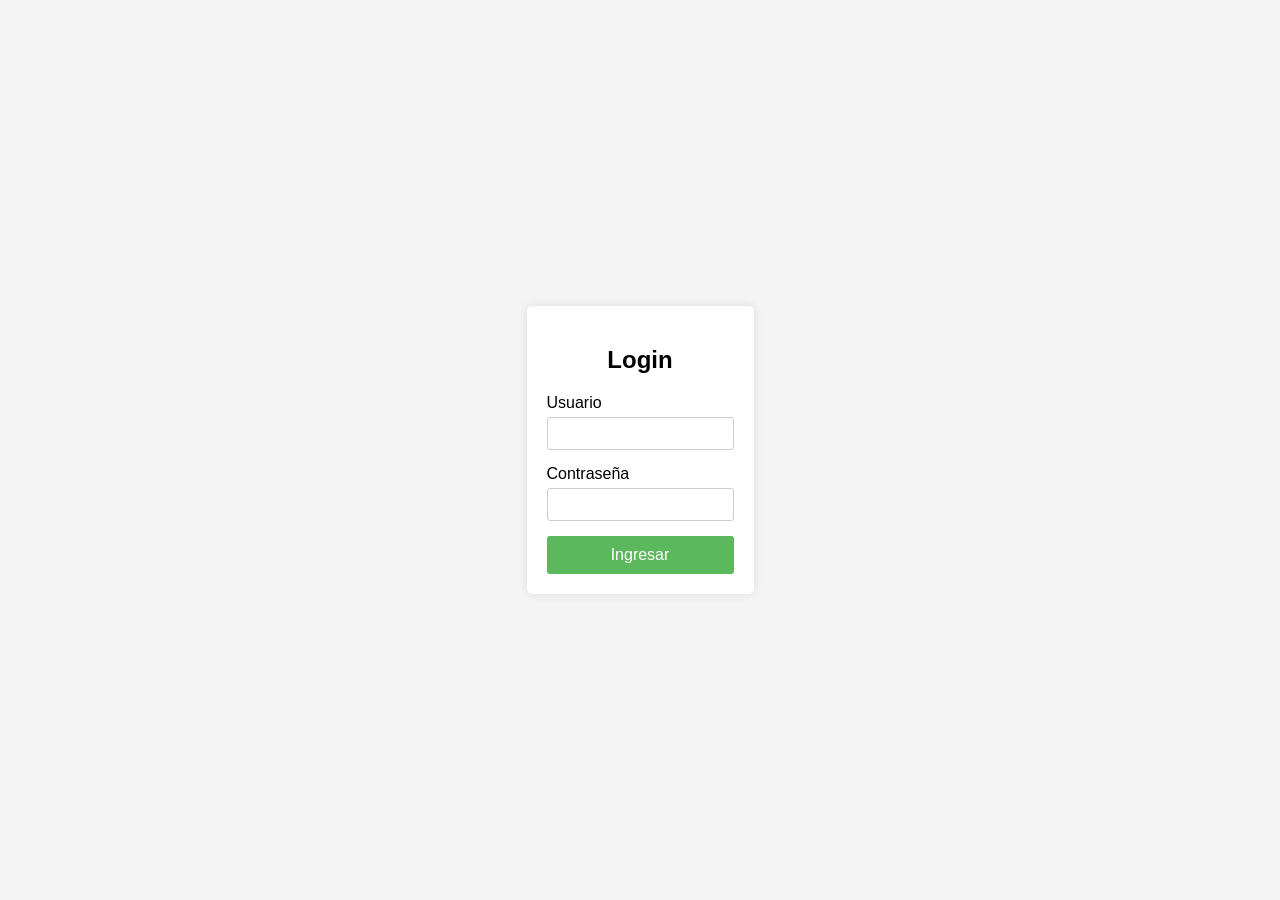
<file: index.html>
<!DOCTYPE html>
<html lang="es">
<head>
    <meta charset="UTF-8">
    <meta name="viewport" content="width=device-width, initial-scale=1.0">
    <meta name="google-site-verification" content="Yq4CoJ8E0m6gmj5YWwdLZDYpccw8DKBSzzKXPT75Pj0" />
    <title>Página de Login</title>
    <link rel="stylesheet" href="style.css">
</head>
<body>
    <div class="login-container">
        <form id="login-form">
            <h2>Login</h2>
            <div class="input-group">
                <label for="username">Usuario</label>
                <input type="text" id="username" name="username" required>
            </div>
            <div class="input-group">
                <label for="password">Contraseña</label>
                <input type="password" id="password" name="password" required>
            </div>
            <button type="submit">Ingresar</button>
        </form>
    </div>
    <script src="script.js"></script>
</body>
</html>
</file>
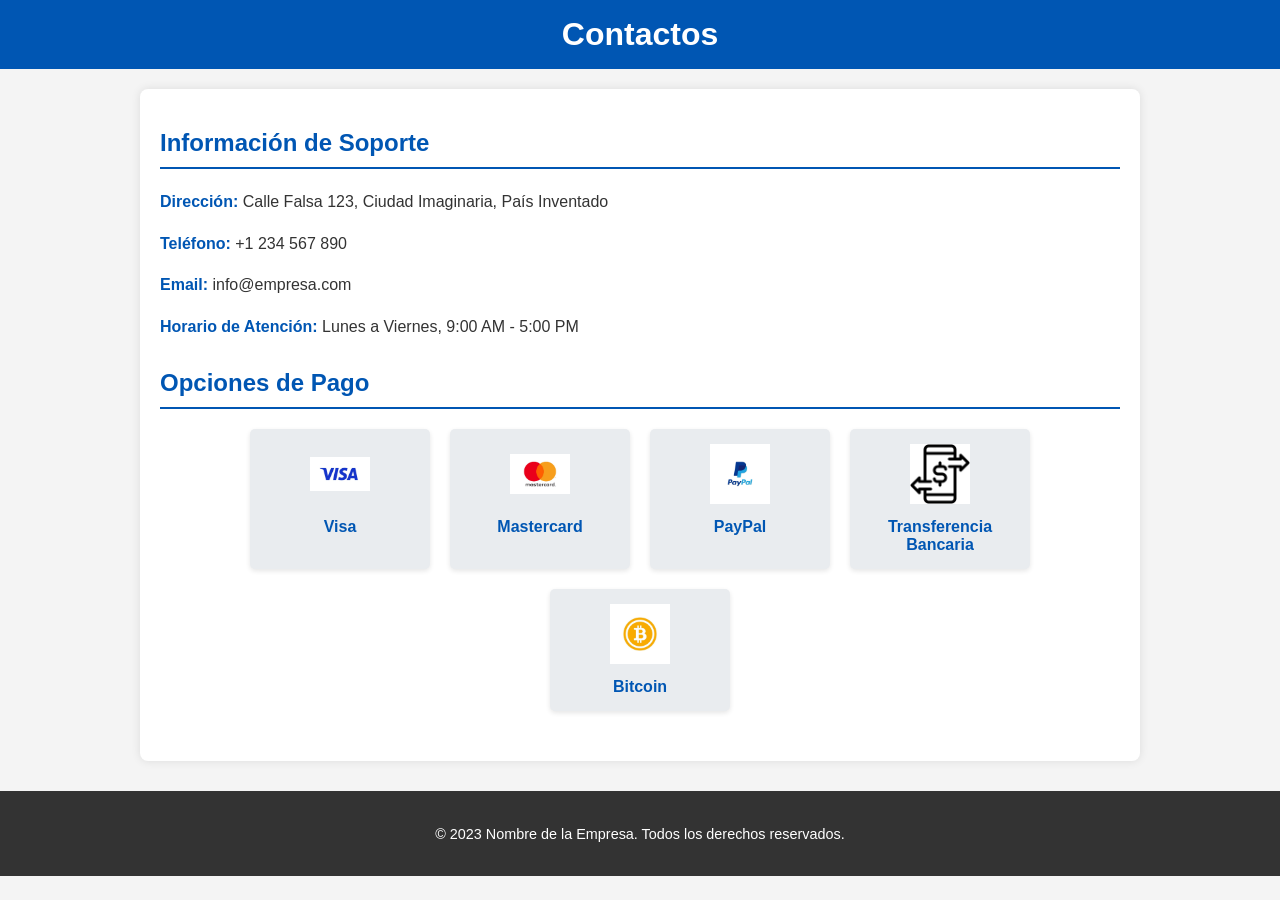
<file: contactos.html>
<!DOCTYPE html>
<html lang="es">
<head>
    <meta charset="UTF-8">
    <meta name="viewport" content="width=device-width, initial-scale=1.0">
    <title>Atención al Cliente y Métodos de Pago</title>
    <link rel="stylesheet" href="contactos.css">
</head>
<body>
    <header>
        <h1>Contactos</h1>
        <nav>
            <!-- Navigation links will be added later if needed -->
        </nav>
    </header>

    <main>
        <section id="contacto">
            <h2>Información de Soporte</h2>
            <p><strong>Dirección:</strong> Calle Falsa 123, Ciudad Imaginaria, País Inventado</p>
            <p><strong>Teléfono:</strong> +1 234 567 890</p>
            <p><strong>Email:</strong> info@empresa.com</p>
            <p><strong>Horario de Atención:</strong> Lunes a Viernes, 9:00 AM - 5:00 PM</p>
        </section>

        <section id="metodos-pago">
            <h2>Opciones de Pago</h2>
            <div class="payment-methods">
                <div class="method">
                    <img src="images/visa.jpeg" alt="Visa">
                    <p>Visa</p>
                </div>
                <div class="method">
                    <img src="images/Mastercard.jpeg" alt="Mastercard">
                    <p>Mastercard</p>
                </div>
                <div class="method">
                    <img src="images/paypal.jpeg" alt="PayPal">
                    <p>PayPal</p>
                </div>
                <div class="method">
                    <img src="images/transferencia.jpeg" alt="Transferencia Bancaria">
                    <p>Transferencia Bancaria</p>
                </div>
                <div class="method">
                    <img src="images/bitcoin.jpeg" alt="Bitcoin">
                    <p>Bitcoin</p>
                </div>
            </div>
        </section>
    </main>

    <footer>
        <p>&copy; 2023 Nombre de la Empresa. Todos los derechos reservados.</p>
    </footer>
</body>
</html>
</file>
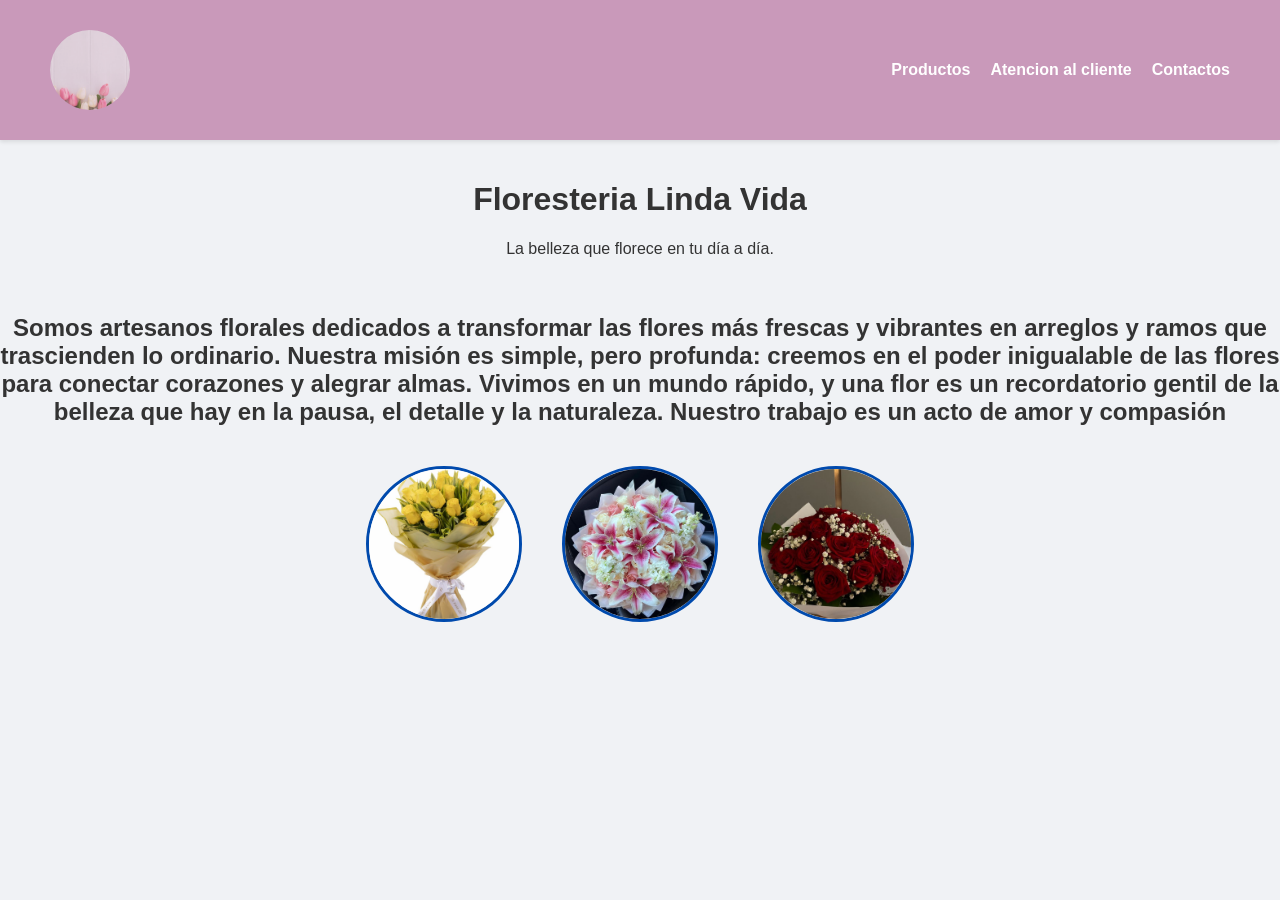
<file: dashboard.html>
<!DOCTYPE html>
<html lang="es">
<head>
    <meta charset="UTF-8">
    <meta name="viewport" content="width=device-width, initial-scale=1.0">
    <title>Floresteria Linda Vida</title>
    <link rel="stylesheet" href="dashboard.css">
</head>
<body>
    <header>
        <img src="images/flores.jpeg" alt="Flores" class="transparent-image">
        
        <nav>
            <ul>
                <li><a href="productos.html">Productos</a></li>
                <li><a href="#">Atencion al cliente</a></li>
                <li><a href="contactos.html">Contactos</a></li>
            </ul>
        </nav>
    </header>
    <main>
        <h1>Floresteria Linda Vida</h1>
        <p>La belleza que florece en tu día a día.</p>
        
    </main>
    <div>
        <h2>Somos artesanos florales dedicados a transformar las flores más frescas y vibrantes en arreglos y ramos que trascienden lo ordinario.
            Nuestra misión es simple, pero profunda: creemos en el poder inigualable de las flores para conectar corazones y alegrar almas.
            Vivimos en un mundo rápido, y una flor es un recordatorio gentil de la belleza que hay en la pausa, el detalle y la naturaleza. Nuestro trabajo es un acto de amor y compasión
        </h2>
        <div class="imagenes">
            <div class="caja">
                <img class="foto" src="images/amarillo.jpeg" alt="Izquierda">
            </div>
            <div class="caja">
                <img class="foto" src="images/lirio.jpeg" alt="Centro">
            </div>
            <div class="caja">
                <img class="foto" src="images/rosa.jpeg" alt="Derecha">
            </div>
            
            
        </div>

    </div>
</body>
</html>
</file>
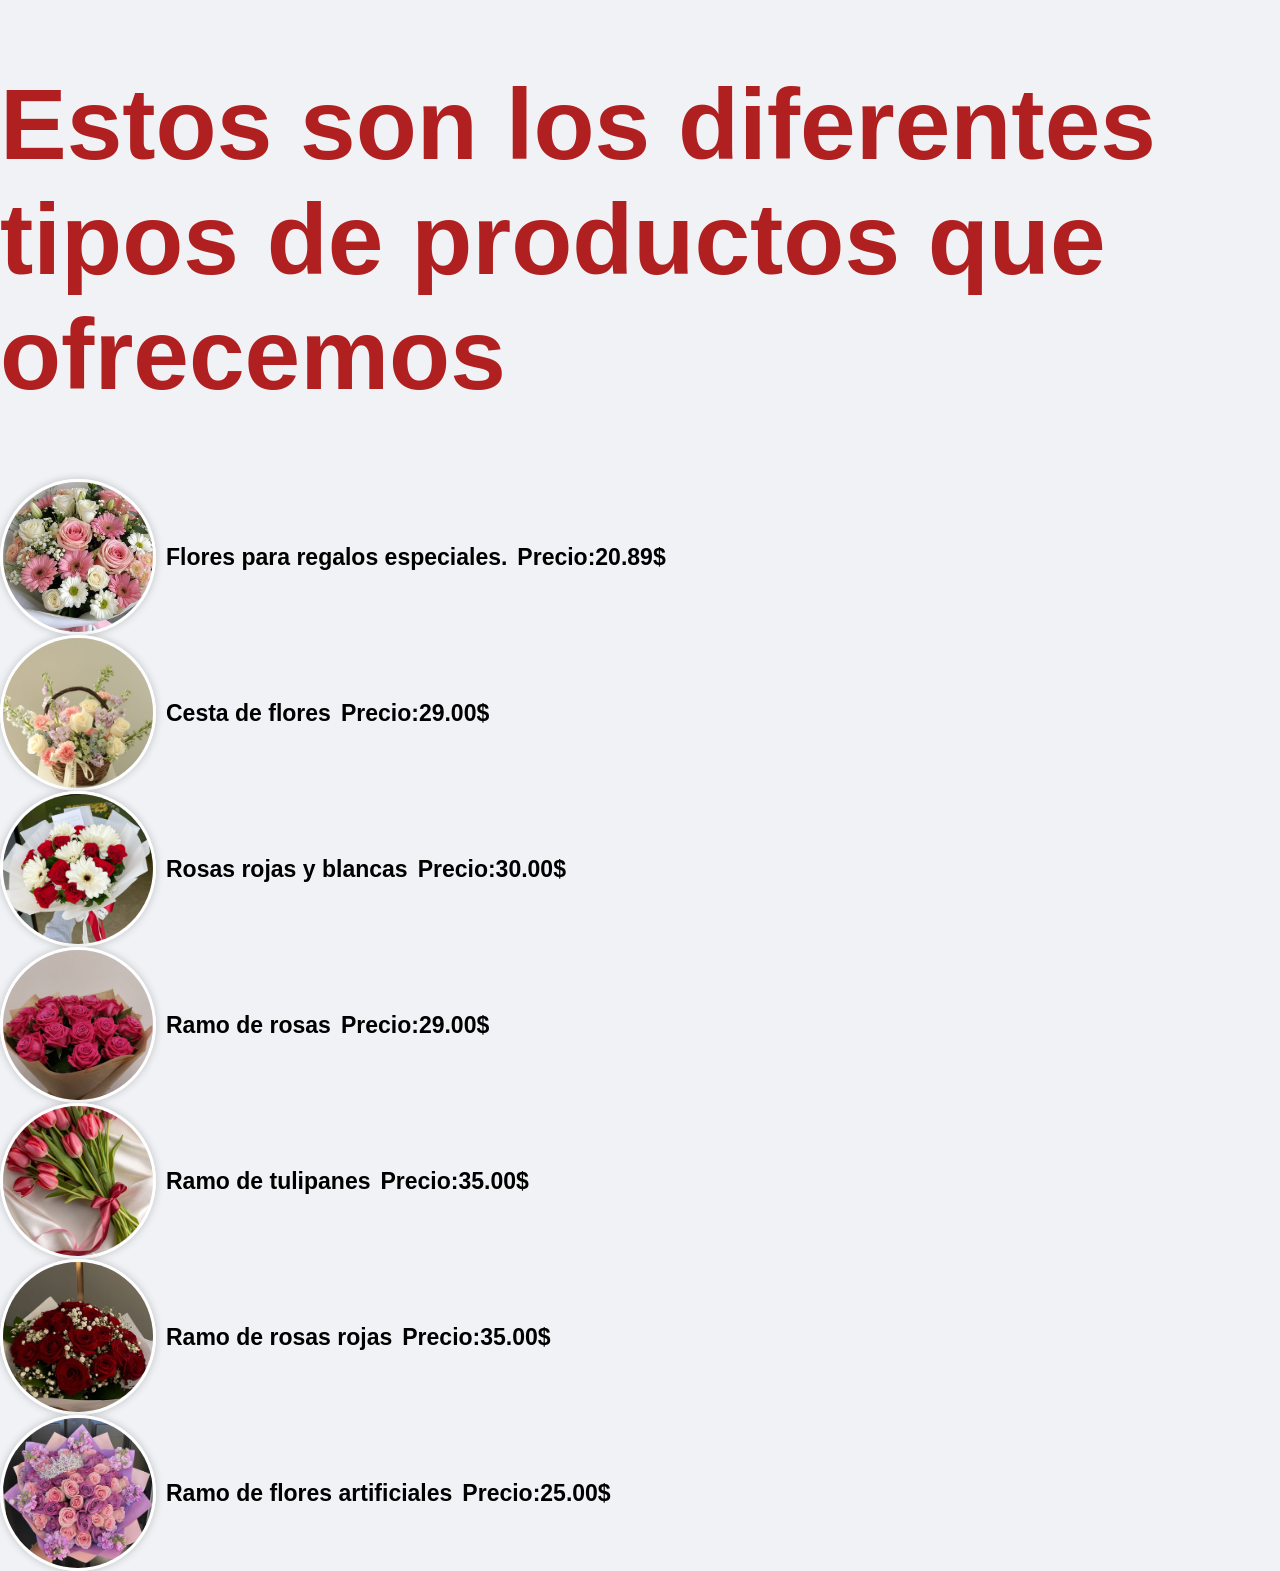
<file: productos.html>
<!DOCTYPE html>
<html lang="en">
<head>
    <meta charset="UTF-8">
    <meta name="viewport" content="width=device-width, initial-scale=1.0">
    <title>Productos</title>
    <link rel="stylesheet" href="productos.css">
</head>
<body>
    <div class="principio"><h1>Estos son los diferentes tipos de productos que ofrecemos</h1>
    </div>

    <div class="imagenes">
        <img src="images/bonito.jpeg" alt="Foto de perfil" class="imagen-redonda">
        <p class="texto1">Flores para regalos especiales.

        </p>
        <p class="texto1">Precio:20.89$</p>

        

    </div>

    <div class="imagenes">
        <img src="images/cesta.jpeg" alt="Foto de perfil" class="imagen-redonda">
        <p class="texto1">Cesta de flores
            
        </p>
        <p class="texto1">Precio:29.00$</p>

        

    </div>
    <div class="imagenes">
        <img src="images/rojoblanco.jpeg" alt="Foto de perfil" class="imagen-redonda">
        <p class="texto1">Rosas rojas y blancas
            
        </p>
        <p class="texto1">Precio:30.00$</p>

        

    </div>
    <div class="imagenes">
        <img src="images/rojo.jpeg" alt="Foto de perfil" class="imagen-redonda">
        <p class="texto1">Ramo de rosas
            
        </p>
        <p class="texto1">Precio:29.00$</p>

        
        

    </div>

    <div class="imagenes">
        <img src="images/tulipanes.jpeg" alt="Foto de perfil" class="imagen-redonda">
        <p class="texto1">Ramo de tulipanes
            
        </p>
        <p class="texto1">Precio:35.00$</p>

        

    </div>
    <div class="imagenes">
        <img src="images/rosa.jpeg" alt="Foto de perfil" class="imagen-redonda">
        <p class="texto1">Ramo de rosas rojas
            
        </p>
        <p class="texto1">Precio:35.00$</p>

        

    </div>

    <div class="imagenes">
        <img src="images/rosas1.jpeg" alt="Foto de perfil" class="imagen-redonda">
        <p class="texto1">Ramo de flores artificiales
            
        </p>
        <p class="texto1">Precio:25.00$</p>

        

    </div>
    
</body>
</html>
</file>
<file: style.css>
body {
    font-family: Arial, sans-serif;
    background-color: #f4f4f4;
    display: flex;
    justify-content: center;
    align-items: center;
    height: 100vh;
    margin: 0;
}

.login-container {
    background-color: #fff;
    padding: 20px;
    border-radius: 5px;
    box-shadow: 0 0 10px rgba(0, 0, 0, 0.1);
}

h2 {
    text-align: center;
    margin-bottom: 20px;
}

.input-group {
    margin-bottom: 15px;
}

.input-group label {
    display: block;
    margin-bottom: 5px;
}

.input-group input {
    width: 100%;
    padding: 8px;
    box-sizing: border-box;
    border: 1px solid #ccc;
    border-radius: 3px;
}

button {
    width: 100%;
    padding: 10px;
    background-color: #5cb85c;
    border: none;
    border-radius: 3px;
    color: white;
    font-size: 16px;
    cursor: pointer;
}

button:hover {
    background-color: #4cae4c;
}
</file>
<file: contactos.css>
body {
    font-family: Arial, sans-serif;
    margin: 0;
    padding: 0;
    background-color: #f4f4f4;
    color: #333;
}

header {
    background-color: #0056b3;
    color: white;
    padding: 1rem 0;
    text-align: center;
}

header h1 {
    margin: 0;
}

main {
    padding: 20px;
    max-width: 960px;
    margin: 20px auto;
    background-color: white;
    box-shadow: 0 0 10px rgba(0, 0, 0, 0.1);
    border-radius: 8px;
}

section {
    margin-bottom: 30px;
}

h2 {
    color: #0056b3;
    border-bottom: 2px solid #0056b3;
    padding-bottom: 10px;
    margin-bottom: 20px;
}

#contacto p {
    margin-bottom: 10px;
    line-height: 1.6;
}

#contacto p strong {
    color: #0056b3;
}

.payment-methods {
    display: flex;
    flex-wrap: wrap;
    gap: 20px;
    justify-content: center;
}

.method {
    text-align: center;
    background-color: #e9ecef;
    padding: 15px;
    border-radius: 5px;
    width: 150px; /* Fixed width for better alignment */
    box-shadow: 0 2px 5px rgba(0,0,0,0.1);
}

.method img {
    width: 60px;
    height: 60px;
    object-fit: contain; /* Ensures image scales correctly */
    margin-bottom: 10px;
}

.method p {
    margin: 0;
    font-weight: bold;
    color: #0056b3;
}

footer {
    text-align: center;
    padding: 20px;
    margin-top: 30px;
    background-color: #333;
    color: white;
    font-size: 0.9em;
}
</file>
<file: dashboard.css>
body {
    font-family: Arial, sans-serif;
    margin: 0;
    padding: 0;
    background-color: #f0f2f5;
    color: #333;
}

header {
    background-color: #ffffff;
    padding: 30px 50px;
    display: flex;
    justify-content: space-between;
    align-items: center;
    box-shadow: 0 2px 4px rgba(0, 0, 0, 0.1);
}

.transparent-image {
    
    object-fit: cover;
    opacity: 0.7; /* Hace la imagen semi-transparente */
    transition: opacity 0.3s ease;
    width: 150px;
  height: 150px;
  border-radius: 50%;
}

.transparent-image:hover {
    opacity: 1; /* Opacidad completa al pasar el ratón por encima */
}


nav ul {
    list-style: none;
    margin: 0;
    padding: 0;
    display: flex;
}

nav ul li {
    margin-left: 20px;
}

nav ul li a {
    text-decoration: none;
    color: #ffffff;
    font-weight: bold;
    transition: color 0.3s ease;
}

nav ul li a:hover {
    color: #ffffff;
}

main {
    padding: 20px;
    text-align: center;
}

h1 {
    color: #333;
}
header {
    background-color: #c999ba;
    padding: 30px 50px; /* Este es el padding del header */
    display: flex;
    justify-content: space-between;
    align-items: center;
    box-shadow: 0 2px 4px rgba(0, 0, 0, 0.1);
}

.transparent-image {
    /* --- CÓDIGO AÑADIDO / MODIFICADO --- */
    /* 1. Definir un tamaño para el elemento (la imagen) dentro del header. */
    /* Aquí estoy usando un valor fijo como ejemplo: */
    width: 80px;  /* Ancho de la imagen (ajusta este valor) */
    height: 80px; /* Alto de la imagen (ajusta este valor) */

    /* 2. Asegurar que la imagen se ajuste a las dimensiones definidas arriba. */
    object-fit: cover;
    
    /* 3. El resto de tus estilos */
    opacity: 0.7; 
    transition: opacity 0.3s ease;
}

.transparent-image:hover {
    opacity: 1;
}

div {
    text-align: center;
}

.imagenes{
    display: flex;
  justify-content: center; /* Centra las imágenes horizontalmente */
  align-items: center;     /* Alinea verticalmente */
  gap: 40px;               /* Espacio entre las imágenes */
  margin-top: 40px;
}

/* Cada caja (imagen + texto) */
.caja {
  text-align: center;
}
/* Imagen circular */
.foto {
  width: 150px;
  height: 150px;
  border-radius: 50%;
  object-fit: cover;
  border: 3px solid #004aad;
  transition: all 0.3s ease;
}
/* Efecto hover */
.foto:hover {
  transform: scale(1.05);
  box-shadow: 0 0 15px rgba(0,0,0,0.3);}

  /* Texto debajo de cada imagen */
.caja p {
  margin-top: 10px;
  font-weight: bold;
  color: #333;
}
</file>
<file: productos.css>
body {
    font-family: Arial, sans-serif;
    margin: 0;
    padding: 0;
    background-color: #f0f2f5;
    color: #333;
}

.imagen-redonda {
  width: 150px;           /* tamaño de la imagen */
  height: 150px;
  border-radius: 50%;     /* hace la imagen circular */
  object-fit: cover;      /* evita deformaciones */
  border: 3px solid #fff; /* opcional: agrega borde */
  box-shadow: 0 0 8px rgba(0, 0, 0, 0.2); /* opcional: sombra */
}

.imagenes{
    display: flex;
    align-items: center;
    gap: 10px;
    

}

.texto1{
    font-size: 23px;
    font-weight: bold;
    color: black;
}

.principio{
    font-size: 50px;
    font-weight: bold;
    color: rgb(177, 32, 32);
}
</file>
